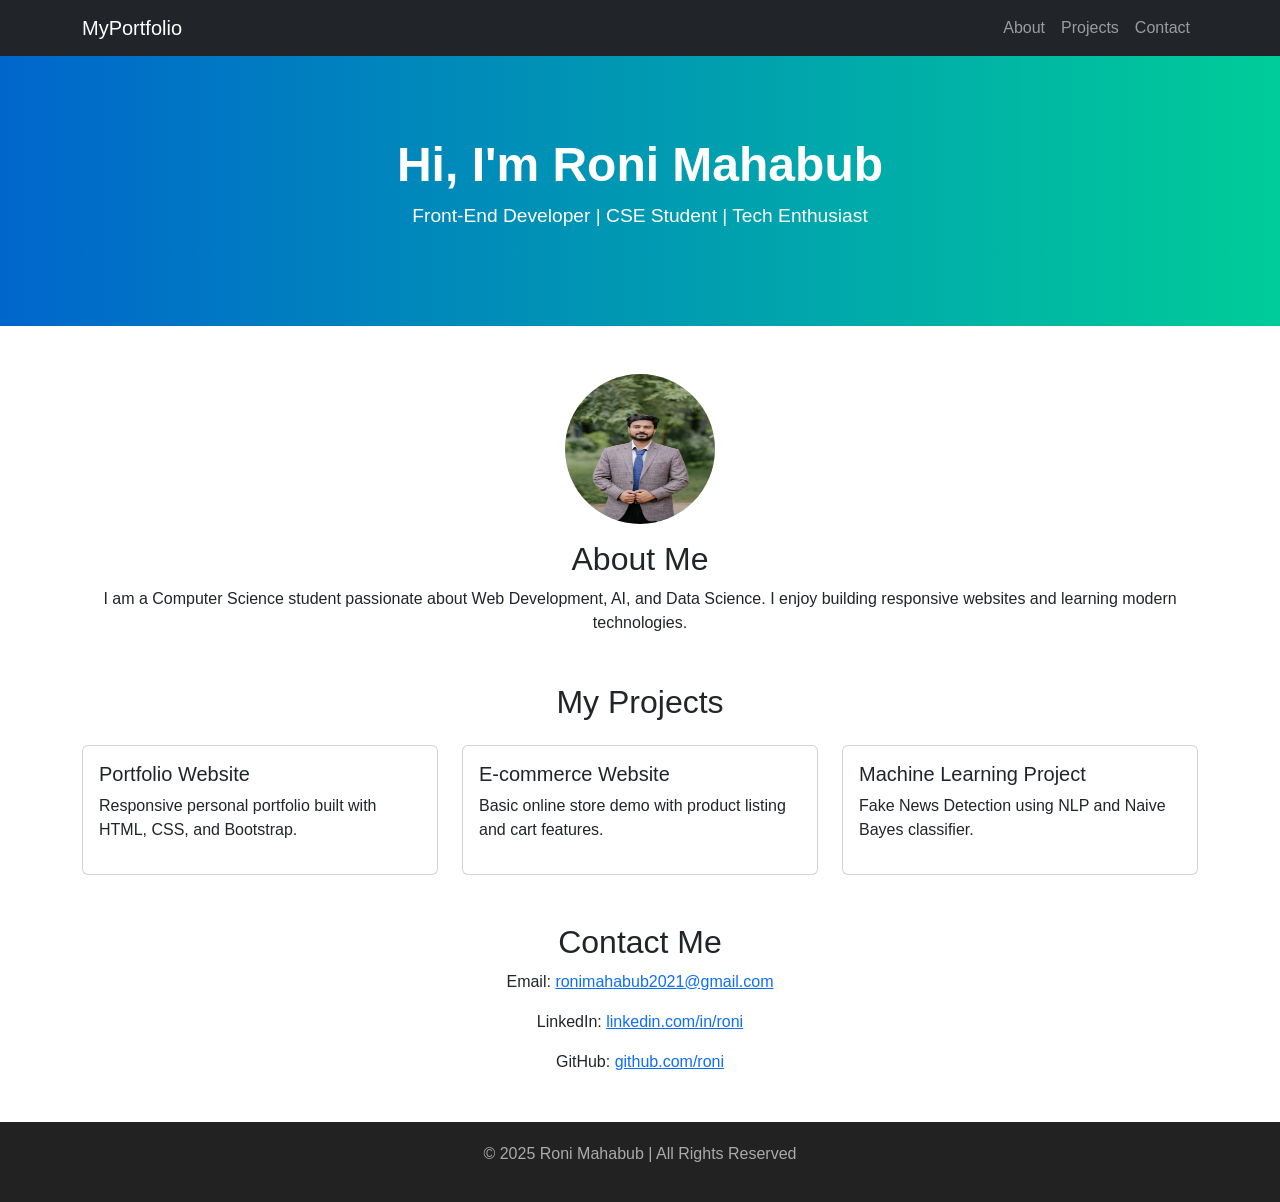
<file: Protfolio site/index.html>
<!DOCTYPE html>
<html lang="en">
<head>
  <meta charset="UTF-8">
  <meta name="viewport" content="width=device-width, initial-scale=1.0">
  <title>My Portfolio</title>
  <!-- Bootstrap CSS -->
  <link href="https://cdn.jsdelivr.net/npm/bootstrap@5.3.0/dist/css/bootstrap.min.css" rel="stylesheet">
  <!-- Custom CSS -->
  <style>
    body {
      font-family: 'Segoe UI', Tahoma, Geneva, Verdana, sans-serif;
    }
    header {
      background: linear-gradient(to right, #0066cc, #00cc99);
      color: white;
      padding: 80px 0;
      text-align: center;
    }
    header h1 {
      font-size: 3rem;
      font-weight: bold;
    }
    header p {
      font-size: 1.2rem;
    }
    .about img {
      border-radius: 50%;
      width: 150px;
      height: 150px;
    }
    .project-card {
      transition: transform 0.3s ease;
    }
    .project-card:hover {
      transform: translateY(-10px);
      box-shadow: 0 8px 20px rgba(0,0,0,0.2);
    }
    footer {
      background: #222;
      color: #aaa;
      text-align: center;
      padding: 20px;
      margin-top: 30px;
    }
  </style>
</head>
<body>

  <!-- Navbar -->
  <nav class="navbar navbar-expand-lg navbar-dark bg-dark sticky-top">
    <div class="container">
      <a class="navbar-brand" href="#">MyPortfolio</a>
      <button class="navbar-toggler" type="button" data-bs-toggle="collapse" data-bs-target="#navbarNav">
        <span class="navbar-toggler-icon"></span>
      </button>
      <div class="collapse navbar-collapse" id="navbarNav">
        <ul class="navbar-nav ms-auto">
          <li class="nav-item"><a class="nav-link" href="#about">About</a></li>
          <li class="nav-item"><a class="nav-link" href="#projects">Projects</a></li>
          <li class="nav-item"><a class="nav-link" href="#contact">Contact</a></li>
        </ul>
      </div>
    </div>
  </nav>

  <!-- Header -->
  <header>
    <h1>Hi, I'm Roni Mahabub</h1>
    <p>Front-End Developer | CSE Student | Tech Enthusiast</p>
  </header>

  <!-- About Section -->
  <section id="about" class="about container my-5 text-center">
    <img src="Roni.jpg" alt="Profile Picture">
    <h2 class="mt-3">About Me</h2>
    <p>
      I am a Computer Science student passionate about Web Development, AI, and Data Science. 
      I enjoy building responsive websites and learning modern technologies.
    </p>
  </section>

  <!-- Projects Section -->
  <section id="projects" class="container my-5">
    <h2 class="text-center mb-4">My Projects</h2>
    <div class="row g-4">
      <div class="col-md-4">
        <div class="card project-card p-3">
          <h5>Portfolio Website</h5>
          <p>Responsive personal portfolio built with HTML, CSS, and Bootstrap.</p>
        </div>
      </div>
      <div class="col-md-4">
        <div class="card project-card p-3">
          <h5>E-commerce Website</h5>
          <p>Basic online store demo with product listing and cart features.</p>
        </div>
      </div>
      <div class="col-md-4">
        <div class="card project-card p-3">
          <h5>Machine Learning Project</h5>
          <p>Fake News Detection using NLP and Naive Bayes classifier.</p>
        </div>
      </div>
    </div>
  </section>

  <!-- Contact Section -->
  <section id="contact" class="container my-5 text-center">
    <h2>Contact Me</h2>
    <p>Email: <a href="mailto:ronimahabub2021@gmail.com">ronimahabub2021@gmail.com</a></p>
    <p>LinkedIn: <a href="https://www.linkedin.com/in/ronimahabub/">linkedin.com/in/roni</a></p>
    <p>GitHub: <a href="https://github.com/ronimahabub2021">github.com/roni</a></p>
  </section>

  <!-- Footer -->
  <footer>
    <p>© 2025 Roni Mahabub | All Rights Reserved</p>
  </footer>

  <!-- Bootstrap JS -->
  <script src="https://cdn.jsdelivr.net/npm/bootstrap@5.3.0/dist/js/bootstrap.bundle.min.js"></script>
</body>
</html>
</file>
